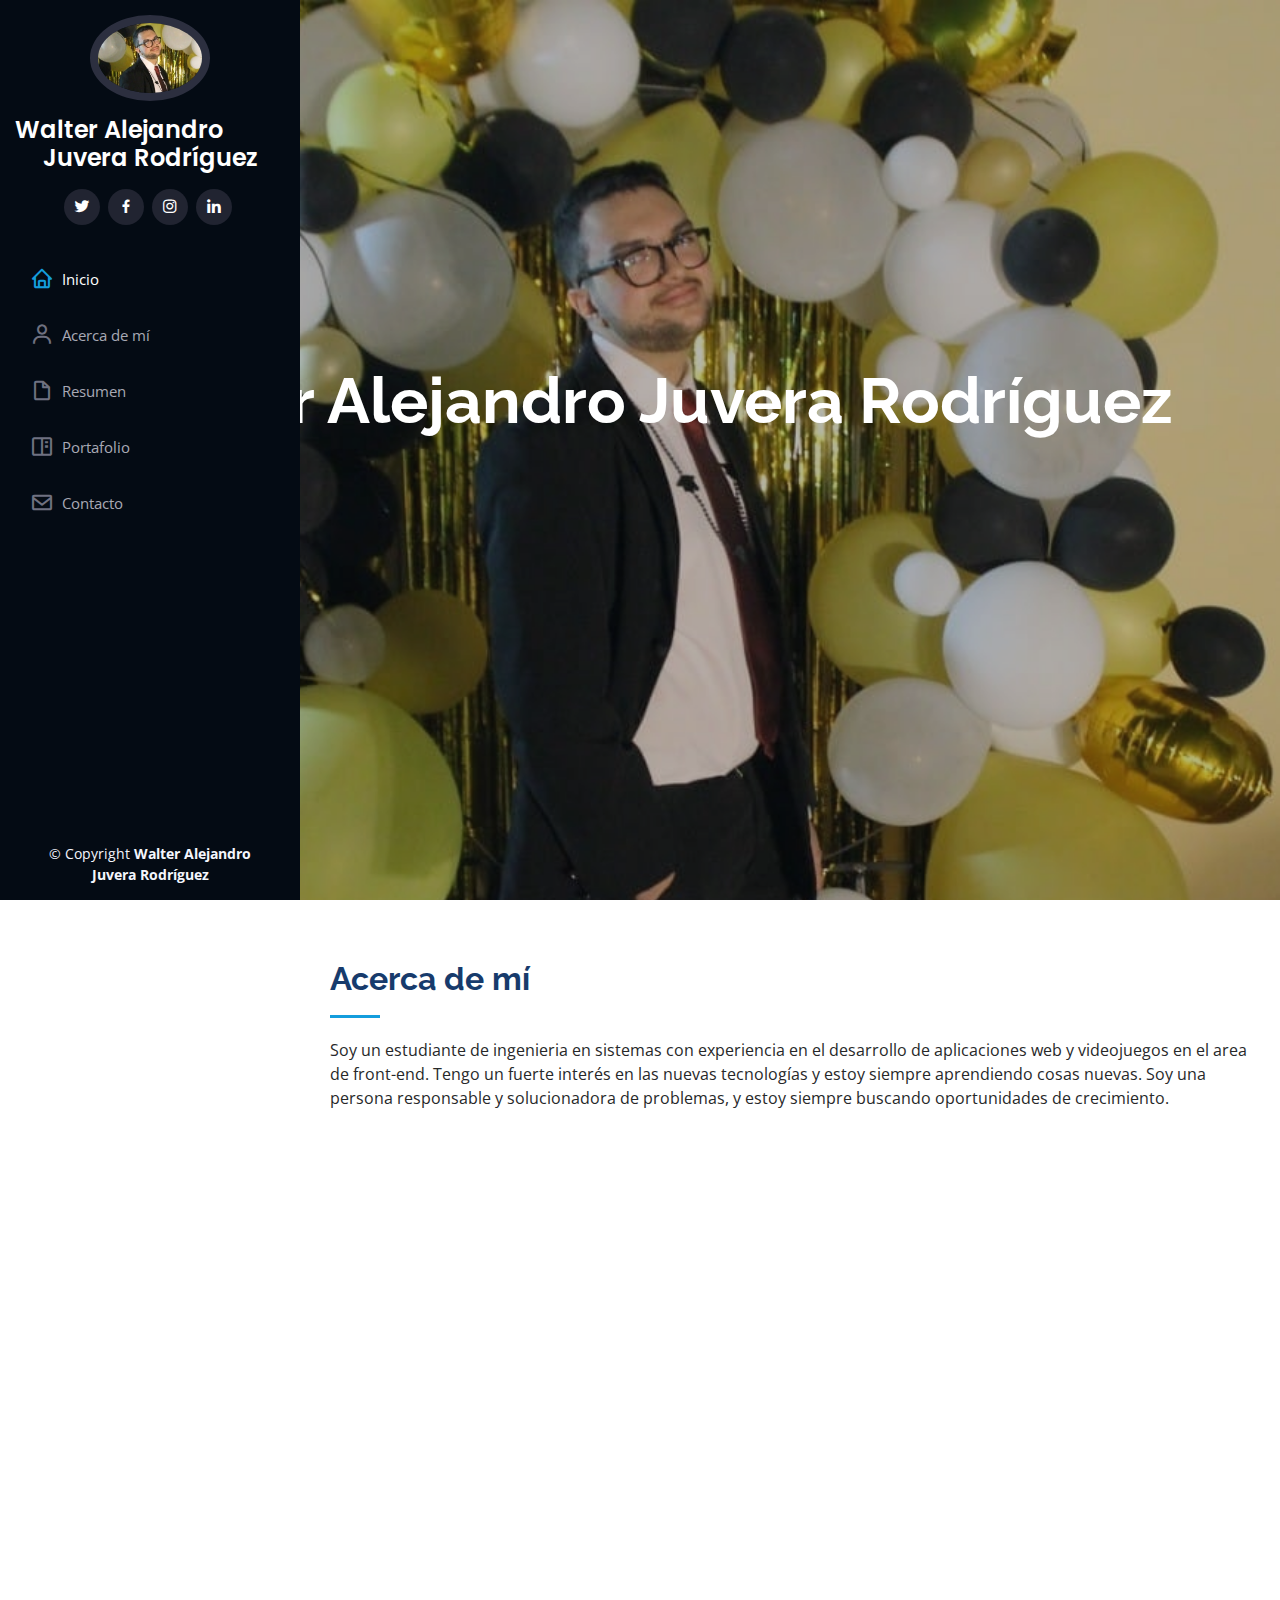
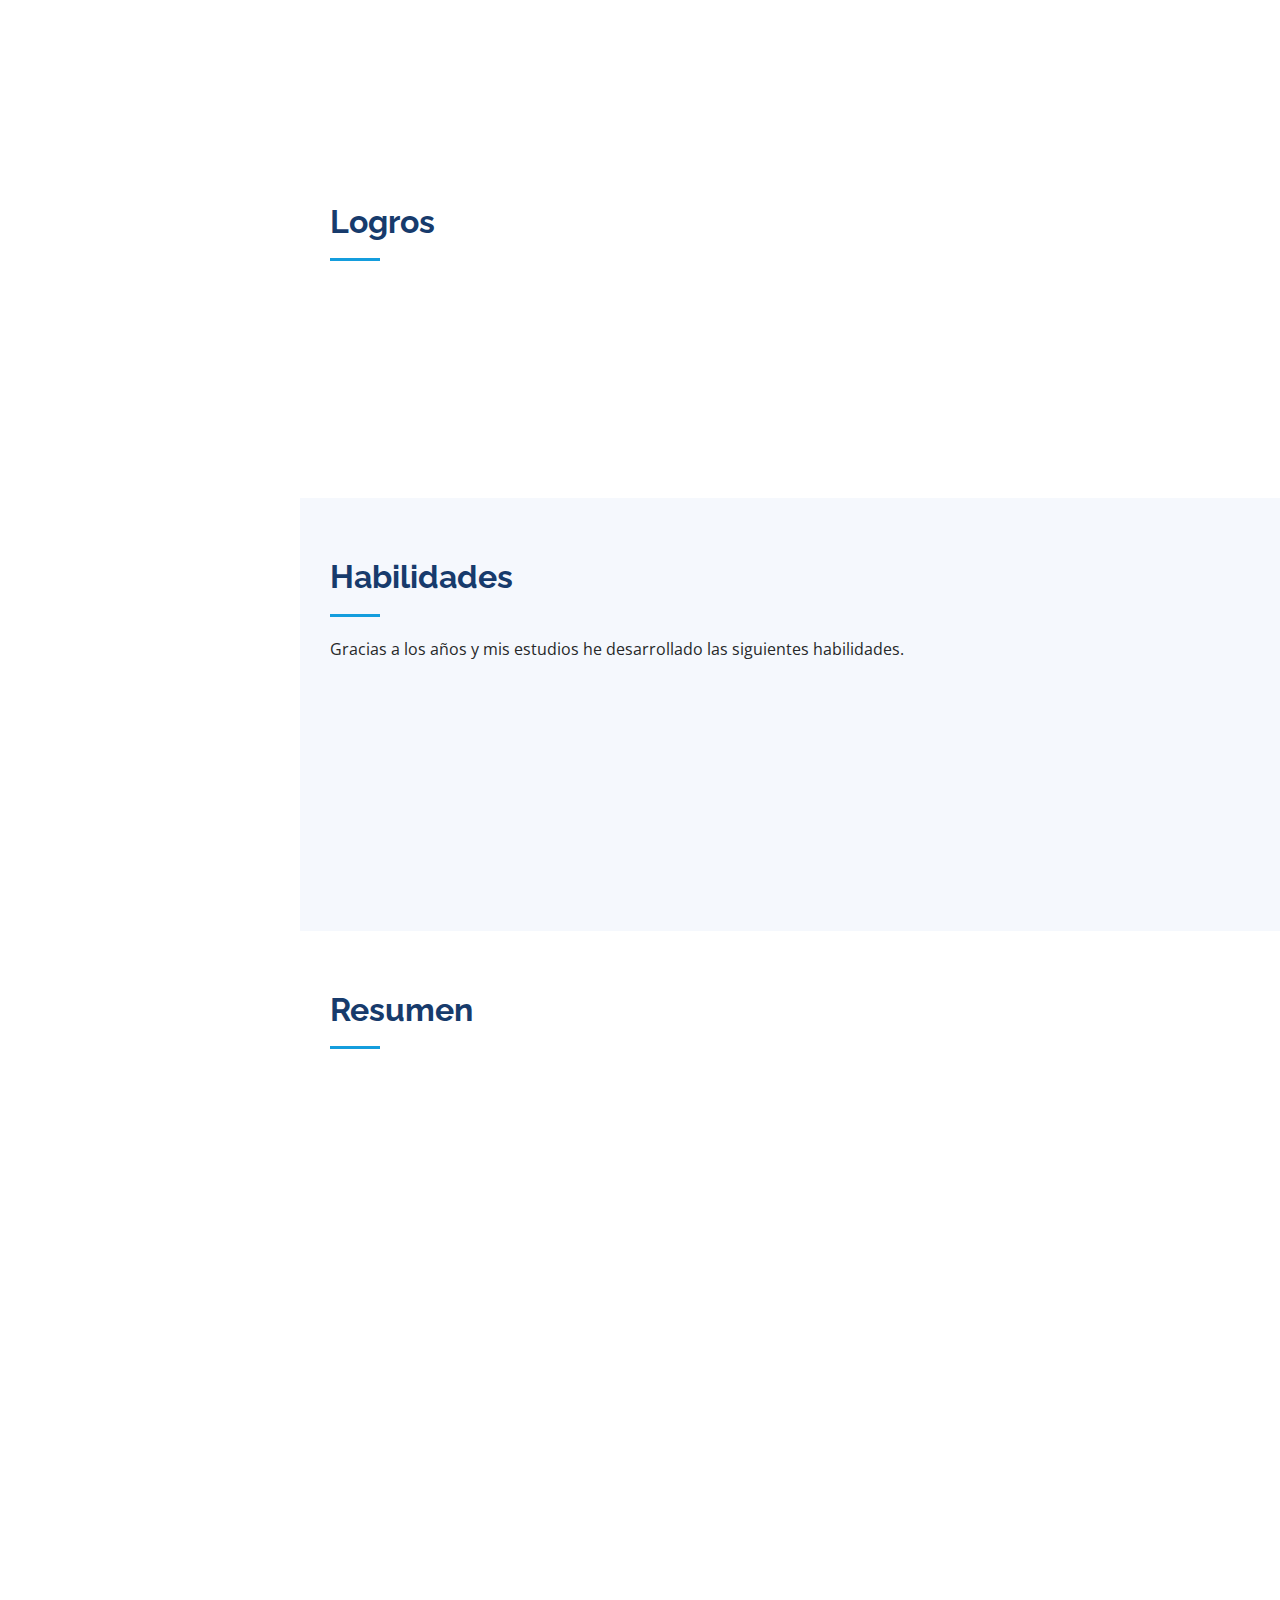
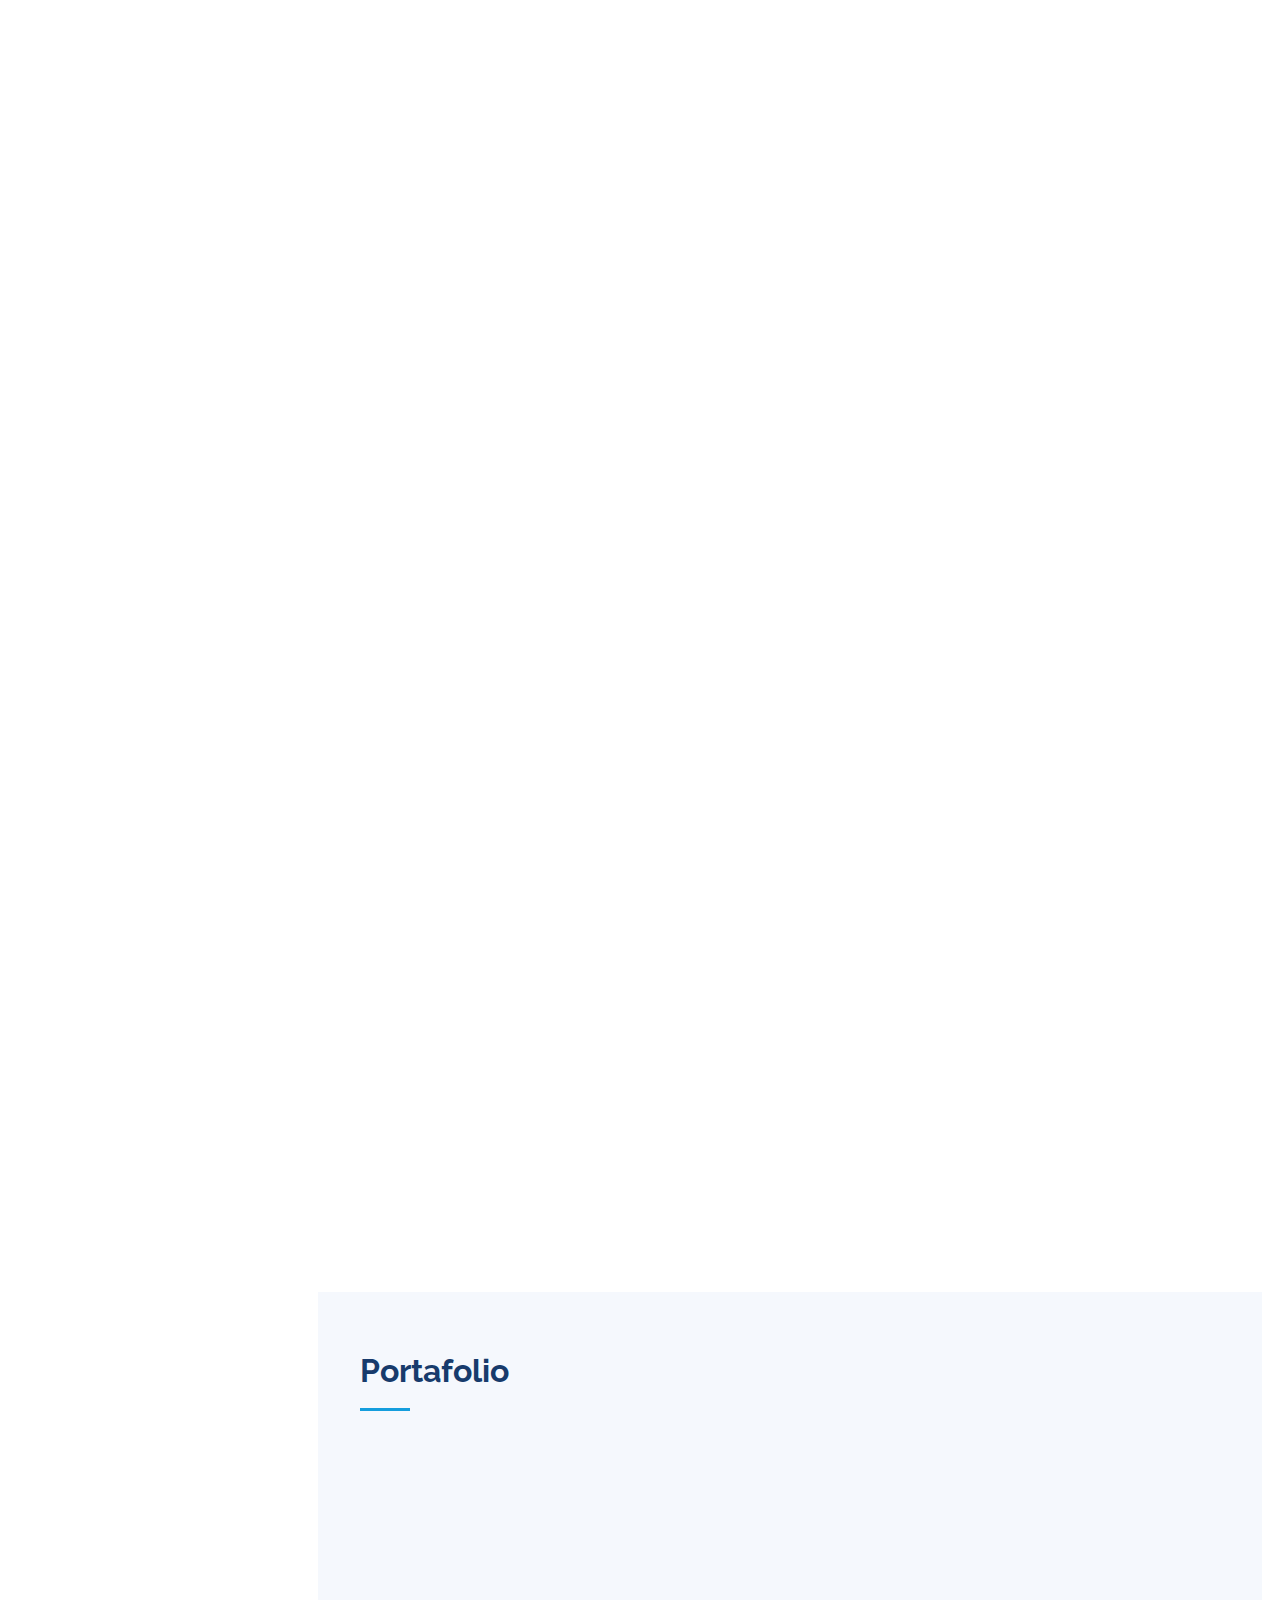
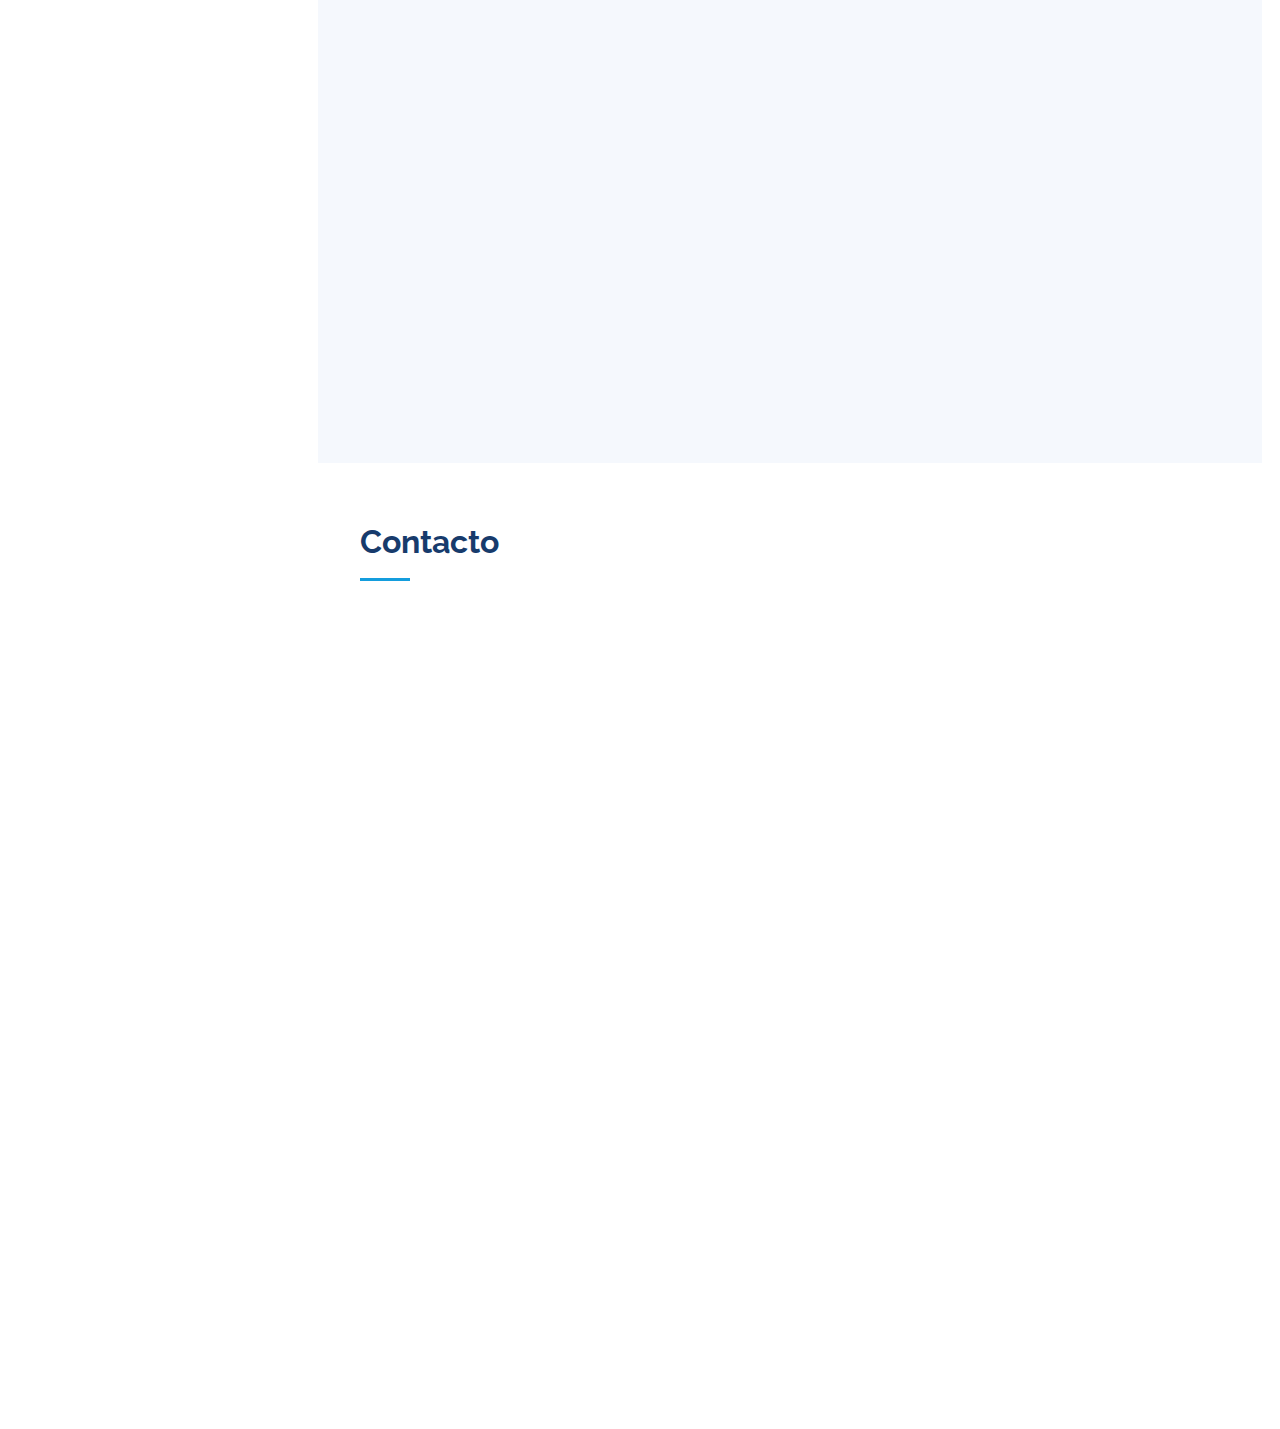
<file: index.html>
<!DOCTYPE html>
<html lang="en">

<head>
  <meta charset="utf-8">
  <meta content="width=device-width, initial-scale=1.0" name="viewport">

  <title>Walter Alejandro Juvera Rodriguez</title>
  <meta content="" name="description">
  <meta content="" name="keywords">

  <!-- Favicons -->
  <link href="assets/img/favicon.ico" rel="icon">
  <link href="assets/img/apple-touch-icon.ico" rel="apple-touch-icon">

  <!-- Google Fonts -->
  <link href="https://fonts.googleapis.com/css?family=Open+Sans:300,300i,400,400i,600,600i,700,700i|Raleway:300,300i,400,400i,500,500i,600,600i,700,700i|Poppins:300,300i,400,400i,500,500i,600,600i,700,700i" rel="stylesheet">

  <!-- Vendor CSS Files -->
  <link href="assets/vendor/aos/aos.css" rel="stylesheet">
  <link href="assets/vendor/bootstrap/css/bootstrap.min.css" rel="stylesheet">
  <link href="assets/vendor/bootstrap-icons/bootstrap-icons.css" rel="stylesheet">
  <link href="assets/vendor/boxicons/css/boxicons.min.css" rel="stylesheet">
  <link href="assets/vendor/glightbox/css/glightbox.min.css" rel="stylesheet">
  <link href="assets/vendor/swiper/swiper-bundle.min.css" rel="stylesheet">

  <!-- Template Main CSS File -->
  <link href="assets/css/style.css" rel="stylesheet">

</head>

<body>

  <!-- ======= Mobile nav toggle button ======= -->
  <i class="bi bi-list mobile-nav-toggle d-xl-none"></i>

  <!-- ======= Header ======= -->
  <header id="header">
    <div class="d-flex flex-column">

      <div class="profile">
        <img src="assets/img/profile-img.jpg" alt="" class="img-fluid rounded-circle">
        <h1 class="text-light"><a href="index.html">Walter Alejandro Juvera Rodríguez</a></h1>
        <div class="social-links mt-3 text-center">
          <a href="https://twitter.com/Alex61678300" target="_blank" class="twitter"><i class="bx bxl-twitter"></i></a>
          <a href="https://www.facebook.com/profile.php?id=100014717882096" target="_blank" class="facebook"><i class="bx bxl-facebook"></i></a>
          <a href="https://www.instagram.com/alexrdgz_77/" target="_blank" class="instagram"><i class="bx bxl-instagram"></i></a>
          <a href="https://www.linkedin.com/in/w-alejandro-j-rodriguez" target="_blank" class="linkedin"><i class="bx bxl-linkedin"></i></a>
        </div>
      </div>

      <nav id="navbar" class="nav-menu navbar">
        <ul>
          <li><a href="#hero" class="nav-link scrollto active"><i class="bx bx-home"></i> <span>Inicio</span></a></li>
          <li><a href="#about" class="nav-link scrollto"><i class="bx bx-user"></i> <span>Acerca de mí</span></a></li>
          <li><a href="#resume" class="nav-link scrollto"><i class="bx bx-file-blank"></i> <span>Resumen</span></a></li>
          <li><a href="#portfolio" class="nav-link scrollto"><i class="bx bx-book-content"></i> <span>Portafolio</span></a></li>
          <li><a href="#contact" class="nav-link scrollto"><i class="bx bx-envelope"></i> <span>Contacto</span></a></li>
        </ul>
      </nav><!-- .nav-menu -->
    </div>
  </header><!-- End Header -->

  <!-- ======= Hero Section ======= -->
  <section id="hero" class="d-flex flex-column justify-content-center align-items-center">
    <div class="hero-container" data-aos="fade-in">
      <h1>Walter Alejandro Juvera Rodríguez</h1>
      <p>Soy <span class="typed" data-typed-items="Ingeniero en sistemas de Información, Desarrollador de videojuegos, Desarrollador web, Desarrollador front-end"></span></p>
    </div>
  </section><!-- End Hero -->

  <main id="main">

    <!-- ======= About Section ======= -->
    <section id="about" class="about">
      <div class="container">

        <div class="section-title">
          <h2>Acerca de mí</h2>
          <p>Soy un estudiante de ingenieria en sistemas con experiencia en el desarrollo de aplicaciones web y videojuegos en el area de front-end. 
            Tengo un fuerte interés en las nuevas tecnologías y estoy siempre aprendiendo cosas nuevas. 
            Soy una persona responsable y solucionadora de problemas, y estoy siempre buscando oportunidades de crecimiento.</p>
        </div>

        <div class="row">
          <div class="col-lg-4" data-aos="fade-right">
            <img src="assets/img/profile-img.jpg" class="img-fluid" alt="">
          </div>
          <div class="col-lg-8 pt-4 pt-lg-0 content" data-aos="fade-left">
            <h3>Desarrollador Web &amp; Desarrollador de videojuegos.</h3>
            <p class="fst-italic">
              Cuando tenía 15 años, desarrollé mi primer videojuego. Era un videojuego simple, pero me encantó el proceso de aprender a codificar y ver cómo mi esfuerzo tenía frutos. Desde entonces, he desarrollado una pasión por la programación, lo que me ha llevado a especializarme en las áreas de desarrollo web y los videojuegos.
            </p>
            <div class="row">
              <div class="col-lg-6">
                <ul>
                  <li><i class="bi bi-chevron-right"></i> <strong>Cumpleaños:</strong> <span>7 Mar 2003</span></li>
                  <li><i class="bi bi-chevron-right"></i> <strong>Sitio web:</strong> <span>www.example.com</span></li>
                  <li><i class="bi bi-chevron-right"></i> <strong>Celular:</strong> <span>+52 662 343 0410</span></li>
                  <li><i class="bi bi-chevron-right"></i> <strong>Ciudad:</strong> <span>Hermosillo, Sonora, México</span></li>
                </ul>
              </div>
              <div class="col-lg-6">
                <ul>
                  <li><i class="bi bi-chevron-right"></i> <strong>Edad:</strong> <span>20</span></li>
                  <li><i class="bi bi-chevron-right"></i> <strong>Estudios:</strong> <span>Licenciatura</span></li>
                  <li><i class="bi bi-chevron-right"></i> <strong>E-mail:</strong> <span>walteralejandrojuverarodriguez@gmail.com</span></li>
                  <li><i class="bi bi-chevron-right"></i> <strong>Freelance:</strong> <span>Disponible</span></li>
                </ul>
              </div>
            </div>
            <p>
              <ul>
              <p><i class="bi bi-chevron-right"></i> <strong>Proyectos personales:</strong></p>
              <p>Desarrollo de un sitio web personal para trabajo freelance utilizando HTML5 y CSS </p>
              <p>Juego RPG cómico desarrollado en GameMaker Studio 2  (En Progreso).</p>
            </p>
          </ul>
          </div>
        </div>

      </div>
    </section><!-- End About Section -->

    <!-- ======= Facts Section ======= -->
    <section id="facts" class="facts">
      <div class="container">

        <div class="section-title">
          <h2>Logros</h2>
        </div>

        <div class="row no-gutters">

          <div class="col-lg-3 col-md-6 d-md-flex align-items-md-stretch" data-aos="fade-up">
            <div class="count-box">
              <i class="bi bi-emoji-smile"></i>
              <span data-purecounter-start="0" data-purecounter-end="1" data-purecounter-duration="1" class="purecounter"></span>
              <p><strong>Clientes Felices</strong></p>
            </div>
          </div>

          <div class="col-lg-3 col-md-6 d-md-flex align-items-md-stretch" data-aos="fade-up" data-aos-delay="100">
            <div class="count-box">
              <i class="bi bi-journal-richtext"></i>
              <span data-purecounter-start="0" data-purecounter-end="2" data-purecounter-duration="1" class="purecounter"></span>
              <p><strong>Proyectos</strong></p>
            </div>
          </div>
        </div>

      </div>
    </section><!-- End Facts Section -->

    <!-- ======= Skills Section ======= -->
    <section id="skills" class="skills section-bg">
      <div class="container">

        <div class="section-title">
          <h2>Habilidades</h2>
          <p>Gracias a los años y mis estudios he desarrollado las siguientes habilidades.</p>
        </div>

        <div class="row skills-content">

          <div class="col-lg-6" data-aos="fade-up">

            <div class="progress">
              <span class="skill">HTML <i class="val">85%</i></span>
              <div class="progress-bar-wrap">
                <div class="progress-bar" role="progressbar" aria-valuenow="85" aria-valuemin="0" aria-valuemax="100"></div>
              </div>
            </div>

            <div class="progress">
              <span class="skill">CSS <i class="val">75%</i></span>
              <div class="progress-bar-wrap">
                <div class="progress-bar" role="progressbar" aria-valuenow="75" aria-valuemin="0" aria-valuemax="100"></div>
              </div>
            </div>

            <div class="progress">
              <span class="skill">JavaScript <i class="val">50%</i></span>
              <div class="progress-bar-wrap">
                <div class="progress-bar" role="progressbar" aria-valuenow="50" aria-valuemin="0" aria-valuemax="100"></div>
              </div>
            </div>

          </div>

          <div class="col-lg-6" data-aos="fade-up" data-aos-delay="100">

            <div class="progress">
              <span class="skill">C# <i class="val">50%</i></span>
              <div class="progress-bar-wrap">
                <div class="progress-bar" role="progressbar" aria-valuenow="50" aria-valuemin="0" aria-valuemax="100"></div>
              </div>
            </div>

            <div class="progress">
              <span class="skill">Java<i class="val">70%</i></span>
              <div class="progress-bar-wrap">
                <div class="progress-bar" role="progressbar" aria-valuenow="70" aria-valuemin="0" aria-valuemax="100"></div>
              </div>
            </div>

            <div class="progress">
              <span class="skill">MySQL<i class="val">35%</i></span>
              <div class="progress-bar-wrap">
                <div class="progress-bar" role="progressbar" aria-valuenow="35" aria-valuemin="0" aria-valuemax="100"></div>
              </div>
            </div>

          </div>

        </div>

      </div>
    </section><!-- End Skills Section -->

    <!-- ======= Resume Section ======= -->
    <section id="resume" class="resume">
      <div class="container">

        <div class="section-title">
          <h2>Resumen</h2>
        </div>

        <div class="row">
          <div class="col-lg-6" data-aos="fade-up">
            <h3 class="resume-title">Quien soy</h3>
            <div class="resume-item pb-0">
              <h4>Walter Alejandro Juvera Rodríguez</h4>
              <p><em>Estudiante de IT con talento y motivado, con una pasión por crear experiencias digitales que sean divertidas e interactivas. Actualmente estudiando GODOT, con experiencia en el desarrollo web en JavaScript y de videojuegos en C#.</em></p>
              <ul>
                <li>Hermosillo, SON, MX</li>
                <li>(662) 343 0410</li>
                <li>walteralejandrojuverarodriguez@gmail.com</li>
              </ul>
            </div>

            <h3 class="resume-title">Educación</h3>
            <div class="resume-item">
              <h4>Licenciatura en Ingenieria en Sistemas de la Información</h4>
              <h5>2020 - 2026</h5>
              <p><em>Universidad de Sonora, Hermosillo, SON</em></p>
              <p>Estudio para una licenciatura en Ingeniería de software de la Universidad de Sonora. Durante mi tiempo estudios, he buscado especializarme en desarrollo web y de videojuegos aprendiendo a programar en HTML, CSS, JavaScript, C# y MySQL.</p>
            </div>
          </div>
          <div class="col-lg-6" data-aos="fade-up" data-aos-delay="100">
            <h3 class="resume-title">Experiencia profesional</h3>
            <div class="resume-item">
              <h4>Lider de Desarrollo Frontend</h4>
              <h5>2023 - 2023</h5>
              <p><em>Universidad de Sonora, Hermosillo, SON </em></p>
              <ul>
                <li>Lideré un equipo de 14 desarrolladores frontend en el desarrollo de un sitio web para la universidad utilizando Javascript, Vue, HTML5, CSS3.</li>
                <li>Supervisé el trabajo del equipo y aseguré el cumplimiento de los plazos y los requisitos. </li>
                <li>Trabajé con el equipo para resolver problemas y mejorar el rendimiento del sitio web.</li>
              </ul>
            </div>
            <div class="resume-item">
              <h4>Desarrollador Frontend</h4>
              <h5>2023 - Presente</h5>
              <p><em>Proyecto personal, Hermosillo, SON</em></p>
              <ul>
                <li>Desarrollo de un sitio web para un pequeño negocio de renta de apartamentos que incluye un  portal para inquilinos y un portal de administración utilizando Javascript, React, HTML5, CSS3.</li>
                <li>Creación de interfaces de usuario atractivas y funcionales.</li>
                <li>Implementación de nuevas funcionalidades y mejoras.</li>
              </ul>
            </div>
          </div>
        </div>

      </div>
    </section><!-- End Resume Section -->
<!-- ======= VideoCV Section ======= -->
<section id="ViceoCV" class="ViceoCV">
  <div class="container">
    <div class="row">
      <div data-aos="fade-up">
        <div class="section-title">
          <h2>Videocurrículum</h2>
        </div>
    <div class="resume-item pb-0">
    </div>
             <!-- VideoCV item -->
             <div class="video-container" style="text-align: center;">
              <iframe src="https://www.youtube.com/embed/QdtEKmMjQFg?si=OXkcr7Wi2t1-Gz7Z" width="600" height="500" frameborder="0" allow="accelerometer; autoplay; clipboard-write; encrypted-media; gyroscope; picture-in-picture" allowfullscreen></iframe>
            </div>
        </div><!-- End VideoCV item -->
        <!-- ======= VideoCV Section ======= -->
<section id="Curriculum" class="Curriculum">
  <div class="container">
    <div class="row">
      <div data-aos="fade-up">
        <div class="section-title">
          <h2>Currículum Vitae</h2>
        </div>
    <div class="resume-item pb-0">
    </div>
             <!-- Currículum Vitae item -->
             <div class="video-container" style="text-align: center;">
              <a class = "btn" href="Curriculum Vitae - Walter Alejandro Juvera Rodríguez.pdf" download="Curriculum Vitae - Walter Alejandro Juvera Rodríguez">
                Descargar Curriculum Vitae
             </a>
            </div>
        </div><!-- End Currículum Vitae item -->

  </div>
</section><!-- End VideoCV Section -->
    <!-- ======= Portfolio Section ======= -->
    <section id="portfolio" class="portfolio section-bg">
      <div class="container">

        <div class="section-title">
          <h2>Portafolio</h2>
        </div>

        <div class="row" data-aos="fade-up">
          <div class="col-lg-12 d-flex justify-content-center">
            <ul id="portfolio-flters">
              <li data-filter="*" class="filter-active">All</li>
              <li data-filter=".filter-app">App</li>
              <li data-filter=".filter-web">Web</li>
            </ul>
          </div>
        </div>

        <div class="row portfolio-container" data-aos="fade-up" data-aos-delay="100">

          <div class="col-lg-4 col-md-6 portfolio-item filter-app">
            <div class="portfolio-wrap">
              <img src="assets/img/portfolio/portfolio-1.jpg" class="img-fluid" alt="">
              <div class="portfolio-links">
                <a href="assets/img/portfolio/portfolio-1.jpg" data-gallery="portfolioGallery" class="portfolio-lightbox" title="App 1"><i class="bx bx-plus"></i></a>
                <a href="portfolio-details.html" title="More Details"><i class="bx bx-link"></i></a>
              </div>
            </div>
          </div>

          <div class="col-lg-4 col-md-6 portfolio-item filter-web">
            <div class="portfolio-wrap">
              <img src="assets/img/portfolio/portfolio-2.jpg" class="img-fluid" alt="">
              <div class="portfolio-links">
                <a href="assets/img/portfolio/portfolio-2.jpg" data-gallery="portfolioGallery" class="portfolio-lightbox" title="Web 3"><i class="bx bx-plus"></i></a>
                <a href="https://github.com/AlejandroR1977/Portafolio" title="More Details"><i class="bx bx-link"></i></a>
              </div>
            </div>
          </div>

          <div class="col-lg-4 col-md-6 portfolio-item filter-app">
            <div class="portfolio-wrap">
              <img src="assets/img/portfolio/portfolio-3.jpg" class="img-fluid" alt="">
              <div class="portfolio-links">
                <a href="assets/img/portfolio/portfolio-3.jpg" data-gallery="portfolioGallery" class="portfolio-lightbox" title="App 2"><i class="bx bx-plus"></i></a>
                <a href="portfolio-details.html" title="More Details"><i class="bx bx-link"></i></a>
              </div>
            </div>
          </div>

          <div class="col-lg-4 col-md-6 portfolio-item filter-web">
            <div class="portfolio-wrap">
              <img src="assets/img/portfolio/portfolio-5.jpg" class="img-fluid" alt="">
              <div class="portfolio-links">
                <a href="assets/img/portfolio/portfolio-5.jpg" data-gallery="portfolioGallery" class="portfolio-lightbox" title="Web 2"><i class="bx bx-plus"></i></a>
                <a href="portfolio-details.html" title="More Details"><i class="bx bx-link"></i></a>
              </div>
            </div>
          </div>

          <div class="col-lg-4 col-md-6 portfolio-item filter-app">
            <div class="portfolio-wrap">
              <img src="assets/img/portfolio/portfolio-6.jpg" class="img-fluid" alt="">
              <div class="portfolio-links">
                <a href="assets/img/portfolio/portfolio-6.jpg" data-gallery="portfolioGallery" class="portfolio-lightbox" title="App 3"><i class="bx bx-plus"></i></a>
                <a href="portfolio-details.html" title="More Details"><i class="bx bx-link"></i></a>
              </div>
            </div>
          </div>

          <div class="col-lg-4 col-md-6 portfolio-item filter-web">
            <div class="portfolio-wrap">
              <img src="assets/img/portfolio/portfolio-9.jpg" class="img-fluid" alt="">
              <div class="portfolio-links">
                <a href="assets/img/portfolio/portfolio-9.jpg" data-gallery="portfolioGallery" class="portfolio-lightbox" title="Web 3"><i class="bx bx-plus"></i></a>
                <a href="portfolio-details.html" title="More Details"><i class="bx bx-link"></i></a>
              </div>
            </div>
          </div>

        </div>

      </div>
    </section><!-- End Portfolio Section --> 

    

    <!-- ======= Contact Section ======= -->
    <section id="contact" class="contact">
      <div class="container">

        <div class="section-title">
          <h2>Contacto</h2>
        </div>

        <div class="row" data-aos="fade-in">

          <div class="col-lg-5 d-flex align-items-stretch">
            <div class="info">
              <div class="address">
                <i class="bi bi-geo-alt"></i>
                <h4>Ubicación:</h4>
                <p>Hermosillo, SON, MX</p>
              </div>

              <div class="email">
                <i class="bi bi-envelope"></i>
                <h4>Email:</h4>
                <p>walteralejandrojuverarodriguez@gmail.com</p>
              </div>

              <div class="phone">
                <i class="bi bi-phone"></i>
                <h4>Telefono:</h4>
                <p>+52 662 343 0410</p>
              </div>

              <iframe src="https://www.google.com/maps/embed?pb=!1m18!1m12!1m3!1d111577.49092090315!2d-110.98898675!3d29.08215515!2m3!1f0!2f0!3f0!3m2!1i1024!2i768!4f13.1!3m3!1m2!1s0x86ce84687adfaee5%3A0xb33d5395e9887ff9!2sHermosillo%2C%20Son.!5e0!3m2!1ses-419!2smx!4v1697757886719!5m2!1ses-419!2smx" frameborder="0" style="border:0; width: 100%; height: 290px;" allowfullscreen></iframe>
            </div>

          </div>

          <div class="col-lg-7 mt-5 mt-lg-0 d-flex align-items-stretch">
            <form action="forms/contact.php" method="post" role="form" class="php-email-form">
              <div class="row">
                <div class="form-group col-md-6">
                  <label for="name">Nombre</label>
                  <input type="text" name="name" class="form-control" id="name" required>
                </div>
                <div class="form-group col-md-6">
                  <label for="name">Email</label>
                  <input type="email" class="form-control" name="email" id="email" required>
                </div>
              </div>
              <div class="form-group">
                <label for="name">Asunto</label>
                <input type="text" class="form-control" name="subject" id="subject" required>
              </div>
              <div class="form-group">
                <label for="name">Mensaje</label>
                <textarea class="form-control" name="message" rows="10" required></textarea>
              </div>
              <div class="my-3">
                <div class="loading">Cargando</div>
                <div class="error-message"></div>
                <div class="sent-message">Tu mensaje ha sido enviado. ¡Gracias!</div>
              </div>
              <div class="text-center"><button type="submit">Enviar</button></div>
            </form>
          </div>

        </div>

      </div>
    </section><!-- End Contact Section -->

  </main><!-- End #main -->

  <!-- ======= Footer ======= -->
  <footer id="footer">
    <div class="container">
      <div class="copyright">
        &copy; Copyright <strong><span>Walter Alejandro Juvera Rodríguez</span></strong>
      </div>
    </div>
  </footer><!-- End  Footer -->

  <a href="#" class="back-to-top d-flex align-items-center justify-content-center"><i class="bi bi-arrow-up-short"></i></a>

  <!-- Vendor JS Files -->
  <script src="assets/vendor/purecounter/purecounter_vanilla.js"></script>
  <script src="assets/vendor/aos/aos.js"></script>
  <script src="assets/vendor/bootstrap/js/bootstrap.bundle.min.js"></script>
  <script src="assets/vendor/glightbox/js/glightbox.min.js"></script>
  <script src="assets/vendor/isotope-layout/isotope.pkgd.min.js"></script>
  <script src="assets/vendor/swiper/swiper-bundle.min.js"></script>
  <script src="assets/vendor/typed.js/typed.umd.js"></script>
  <script src="assets/vendor/waypoints/noframework.waypoints.js"></script>
  <script src="assets/vendor/php-email-form/validate.js"></script>

  <!-- Template Main JS File -->
  <script src="assets/js/main.js"></script>

</body>

</html>
</file>
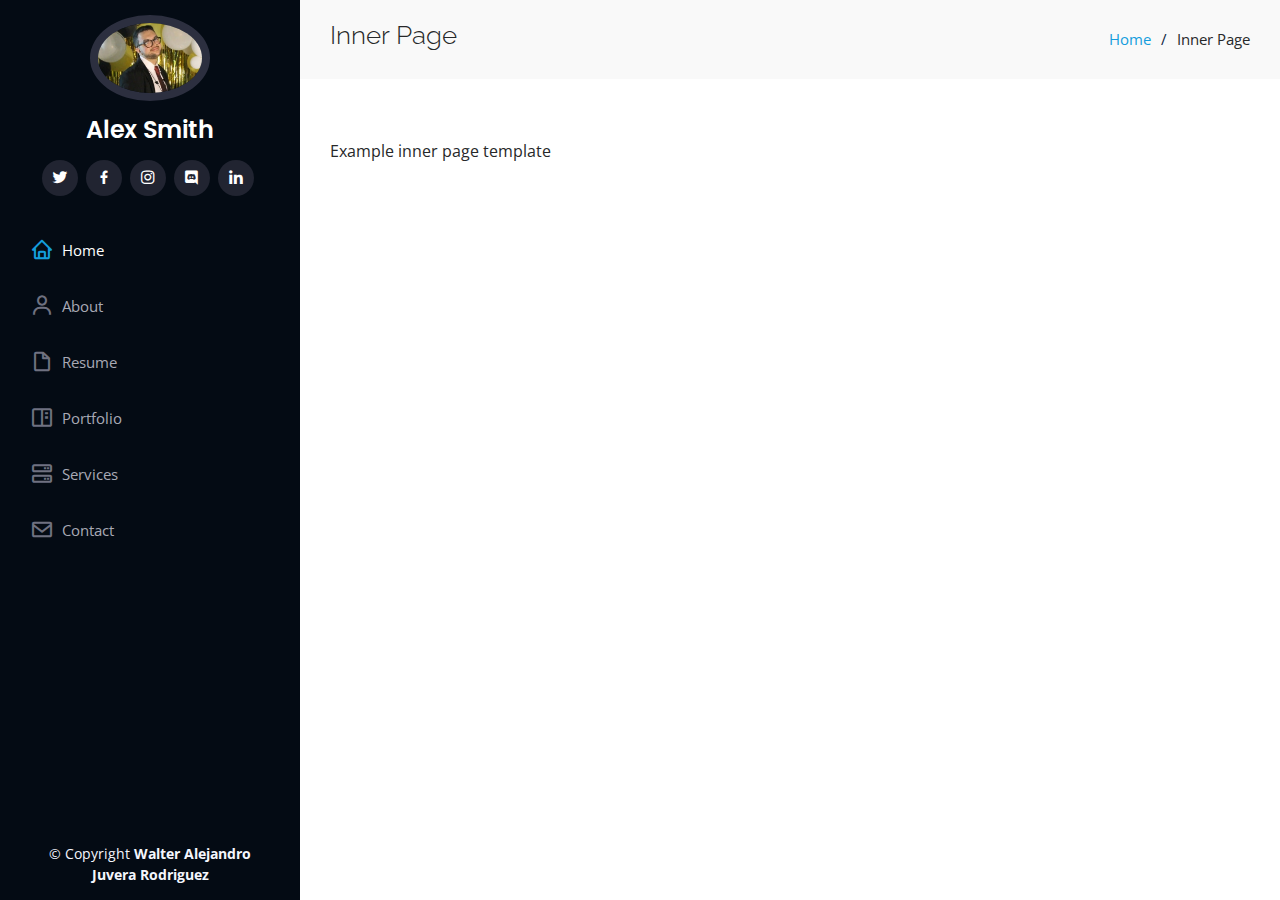
<file: inner-page.html>
<!DOCTYPE html>
<html lang="en">

<head>
  <meta charset="utf-8">
  <meta content="width=device-width, initial-scale=1.0" name="viewport">

  <title>Inner Page - iPortfolio Bootstrap Template</title>
  <meta content="" name="description">
  <meta content="" name="keywords">

  <!-- Favicons -->
  <link href="assets/img/favicon.png" rel="icon">
  <link href="assets/img/apple-touch-icon.png" rel="apple-touch-icon">

  <!-- Google Fonts -->
  <link href="https://fonts.googleapis.com/css?family=Open+Sans:300,300i,400,400i,600,600i,700,700i|Raleway:300,300i,400,400i,500,500i,600,600i,700,700i|Poppins:300,300i,400,400i,500,500i,600,600i,700,700i" rel="stylesheet">

  <!-- Vendor CSS Files -->
  <link href="assets/vendor/aos/aos.css" rel="stylesheet">
  <link href="assets/vendor/bootstrap/css/bootstrap.min.css" rel="stylesheet">
  <link href="assets/vendor/bootstrap-icons/bootstrap-icons.css" rel="stylesheet">
  <link href="assets/vendor/boxicons/css/boxicons.min.css" rel="stylesheet">
  <link href="assets/vendor/glightbox/css/glightbox.min.css" rel="stylesheet">
  <link href="assets/vendor/swiper/swiper-bundle.min.css" rel="stylesheet">

  <!-- Template Main CSS File -->
  <link href="assets/css/style.css" rel="stylesheet">

  <!-- =======================================================
  * Template Name: iPortfolio
  * Updated: Sep 18 2023 with Bootstrap v5.3.2
  * Template URL: https://bootstrapmade.com/iportfolio-bootstrap-portfolio-websites-template/
  * Author: BootstrapMade.com
  * License: https://bootstrapmade.com/license/
  ======================================================== -->
</head>

<body>

  <!-- ======= Mobile nav toggle button ======= -->
  <i class="bi bi-list mobile-nav-toggle d-xl-none"></i>

  <!-- ======= Header ======= -->
  <header id="header">
    <div class="d-flex flex-column">

      <div class="profile">
        <img src="assets/img/profile-img.jpg" alt="" class="img-fluid rounded-circle">
        <h1 class="text-light"><a href="index.html">Alex Smith</a></h1>
        <div class="social-links mt-3 text-center">
          <a href="#" target="_blank" class="twitter"><i class="bx bxl-twitter"></i></a>
          <a href="#" target="_blank" class="facebook"><i class="bx bxl-facebook"></i></a>
          <a href="#" target="_blank" class="instagram"><i class="bx bxl-instagram"></i></a>
          <a href="#" target="_blank" class="discord"><i class="bx bxl-discord"></i></a>
          <a href="https://www.linkedin.com/in/w-alejandro-j-rodriguez" target="_blank" class="linkedin"><i class="bx bxl-linkedin"></i></a>
        </div>
      </div>

      <nav id="navbar" class="nav-menu navbar">
        <ul>
          <li><a href="#hero" class="nav-link scrollto active"><i class="bx bx-home"></i> <span>Home</span></a></li>
          <li><a href="#about" class="nav-link scrollto"><i class="bx bx-user"></i> <span>About</span></a></li>
          <li><a href="#resume" class="nav-link scrollto"><i class="bx bx-file-blank"></i> <span>Resume</span></a></li>
          <li><a href="#portfolio" class="nav-link scrollto"><i class="bx bx-book-content"></i> <span>Portfolio</span></a></li>
          <li><a href="#services" class="nav-link scrollto"><i class="bx bx-server"></i> <span>Services</span></a></li>
          <li><a href="#contact" class="nav-link scrollto"><i class="bx bx-envelope"></i> <span>Contact</span></a></li>
        </ul>
      </nav><!-- .nav-menu -->
    </div>
  </header><!-- End Header -->

  <main id="main">

    <!-- ======= Breadcrumbs ======= -->
    <section class="breadcrumbs">
      <div class="container">

        <div class="d-flex justify-content-between align-items-center">
          <h2>Inner Page</h2>
          <ol>
            <li><a href="index.html">Home</a></li>
            <li>Inner Page</li>
          </ol>
        </div>

      </div>
    </section><!-- End Breadcrumbs -->

    <section class="inner-page">
      <div class="container">
        <p>
          Example inner page template
        </p>
      </div>
    </section>

  </main><!-- End #main -->

  <!-- ======= Footer ======= -->
  <footer id="footer">
    <div class="container">
      <div class="copyright">
        &copy; Copyright <strong><span>Walter Alejandro Juvera Rodriguez</span></strong>
      </div>
    </div>
  </footer><!-- End  Footer -->

  <a href="#" class="back-to-top d-flex align-items-center justify-content-center"><i class="bi bi-arrow-up-short"></i></a>

  <!-- Vendor JS Files -->
  <script src="assets/vendor/purecounter/purecounter_vanilla.js"></script>
  <script src="assets/vendor/aos/aos.js"></script>
  <script src="assets/vendor/bootstrap/js/bootstrap.bundle.min.js"></script>
  <script src="assets/vendor/glightbox/js/glightbox.min.js"></script>
  <script src="assets/vendor/isotope-layout/isotope.pkgd.min.js"></script>
  <script src="assets/vendor/swiper/swiper-bundle.min.js"></script>
  <script src="assets/vendor/typed.js/typed.umd.js"></script>
  <script src="assets/vendor/waypoints/noframework.waypoints.js"></script>
  <script src="assets/vendor/php-email-form/validate.js"></script>

  <!-- Template Main JS File -->
  <script src="assets/js/main.js"></script>

</body>

</html>
</file>
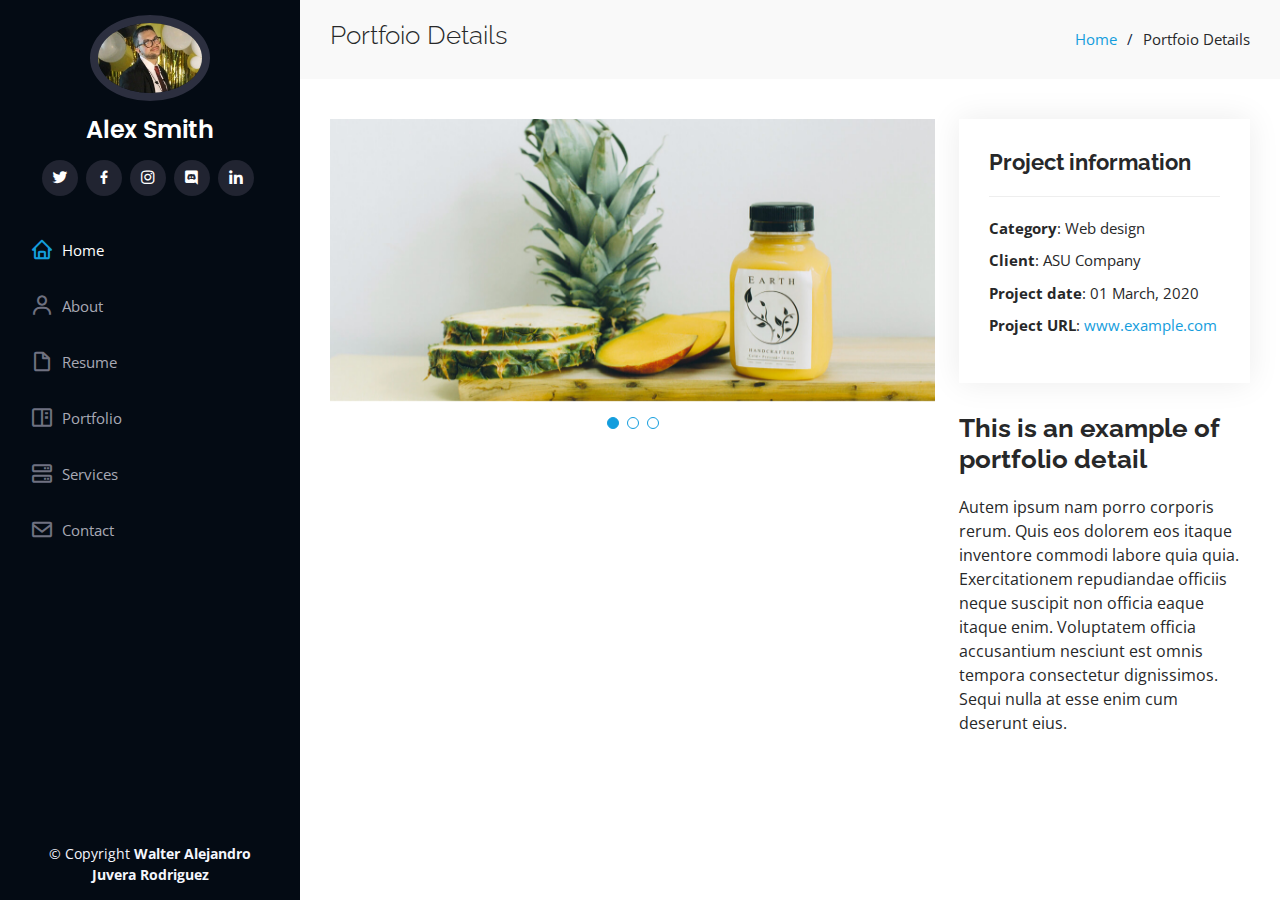
<file: portfolio-details.html>
<!DOCTYPE html>
<html lang="en">

<head>
  <meta charset="utf-8">
  <meta content="width=device-width, initial-scale=1.0" name="viewport">

  <title>Portfolio Details - iPortfolio Bootstrap Template</title>
  <meta content="" name="description">
  <meta content="" name="keywords">

  <!-- Favicons -->
  <link href="assets/img/favicon.png" rel="icon">
  <link href="assets/img/apple-touch-icon.png" rel="apple-touch-icon">

  <!-- Google Fonts -->
  <link href="https://fonts.googleapis.com/css?family=Open+Sans:300,300i,400,400i,600,600i,700,700i|Raleway:300,300i,400,400i,500,500i,600,600i,700,700i|Poppins:300,300i,400,400i,500,500i,600,600i,700,700i" rel="stylesheet">

  <!-- Vendor CSS Files -->
  <link href="assets/vendor/aos/aos.css" rel="stylesheet">
  <link href="assets/vendor/bootstrap/css/bootstrap.min.css" rel="stylesheet">
  <link href="assets/vendor/bootstrap-icons/bootstrap-icons.css" rel="stylesheet">
  <link href="assets/vendor/boxicons/css/boxicons.min.css" rel="stylesheet">
  <link href="assets/vendor/glightbox/css/glightbox.min.css" rel="stylesheet">
  <link href="assets/vendor/swiper/swiper-bundle.min.css" rel="stylesheet">

  <!-- Template Main CSS File -->
  <link href="assets/css/style.css" rel="stylesheet">

  <!-- =======================================================
  * Template Name: iPortfolio
  * Updated: Sep 18 2023 with Bootstrap v5.3.2
  * Template URL: https://bootstrapmade.com/iportfolio-bootstrap-portfolio-websites-template/
  * Author: BootstrapMade.com
  * License: https://bootstrapmade.com/license/
  ======================================================== -->
</head>

<body>

  <!-- ======= Mobile nav toggle button ======= -->
  <i class="bi bi-list mobile-nav-toggle d-xl-none"></i>

  <!-- ======= Header ======= -->
  <header id="header">
    <div class="d-flex flex-column">

      <div class="profile">
        <img src="assets/img/profile-img.jpg" alt="" class="img-fluid rounded-circle">
        <h1 class="text-light"><a href="index.html">Alex Smith</a></h1>
        <div class="social-links mt-3 text-center">
          <a href="#" target="_blank" class="twitter"><i class="bx bxl-twitter"></i></a>
          <a href="#" target="_blank" class="facebook"><i class="bx bxl-facebook"></i></a>
          <a href="#" target="_blank" class="instagram"><i class="bx bxl-instagram"></i></a>
          <a href="#" target="_blank" class="discord"><i class="bx bxl-discord"></i></a>
          <a href="https://www.linkedin.com/in/w-alejandro-j-rodriguez" target="_blank" class="linkedin"><i class="bx bxl-linkedin"></i></a>
        </div>
      </div>

      <nav id="navbar" class="nav-menu navbar">
        <ul>
          <li><a href="#hero" class="nav-link scrollto active"><i class="bx bx-home"></i> <span>Home</span></a></li>
          <li><a href="#about" class="nav-link scrollto"><i class="bx bx-user"></i> <span>About</span></a></li>
          <li><a href="#resume" class="nav-link scrollto"><i class="bx bx-file-blank"></i> <span>Resume</span></a></li>
          <li><a href="#portfolio" class="nav-link scrollto"><i class="bx bx-book-content"></i> <span>Portfolio</span></a></li>
          <li><a href="#services" class="nav-link scrollto"><i class="bx bx-server"></i> <span>Services</span></a></li>
          <li><a href="#contact" class="nav-link scrollto"><i class="bx bx-envelope"></i> <span>Contact</span></a></li>
        </ul>
      </nav><!-- .nav-menu -->
    </div>
  </header><!-- End Header -->

  <main id="main">

    <!-- ======= Breadcrumbs ======= -->
    <section id="breadcrumbs" class="breadcrumbs">
      <div class="container">

        <div class="d-flex justify-content-between align-items-center">
          <h2>Portfoio Details</h2>
          <ol>
            <li><a href="index.html">Home</a></li>
            <li>Portfoio Details</li>
          </ol>
        </div>

      </div>
    </section><!-- End Breadcrumbs -->

    <!-- ======= Portfolio Details Section ======= -->
    <section id="portfolio-details" class="portfolio-details">
      <div class="container">

        <div class="row gy-4">

          <div class="col-lg-8">
            <div class="portfolio-details-slider swiper">
              <div class="swiper-wrapper align-items-center">

                <div class="swiper-slide">
                  <img src="assets/img/portfolio/portfolio-details-1.jpg" alt="">
                </div>

                <div class="swiper-slide">
                  <img src="assets/img/portfolio/portfolio-details-2.jpg" alt="">
                </div>

                <div class="swiper-slide">
                  <img src="assets/img/portfolio/portfolio-details-3.jpg" alt="">
                </div>

              </div>
              <div class="swiper-pagination"></div>
            </div>
          </div>

          <div class="col-lg-4">
            <div class="portfolio-info">
              <h3>Project information</h3>
              <ul>
                <li><strong>Category</strong>: Web design</li>
                <li><strong>Client</strong>: ASU Company</li>
                <li><strong>Project date</strong>: 01 March, 2020</li>
                <li><strong>Project URL</strong>: <a href="#">www.example.com</a></li>
              </ul>
            </div>
            <div class="portfolio-description">
              <h2>This is an example of portfolio detail</h2>
              <p>
                Autem ipsum nam porro corporis rerum. Quis eos dolorem eos itaque inventore commodi labore quia quia. Exercitationem repudiandae officiis neque suscipit non officia eaque itaque enim. Voluptatem officia accusantium nesciunt est omnis tempora consectetur dignissimos. Sequi nulla at esse enim cum deserunt eius.
              </p>
            </div>
          </div>

        </div>

      </div>
    </section><!-- End Portfolio Details Section -->

  </main><!-- End #main -->

  <!-- ======= Footer ======= -->
  <footer id="footer">
    <div class="container">
      <div class="copyright">
        &copy; Copyright <strong><span>Walter Alejandro Juvera Rodriguez</span></strong>
      </div>
    </div>
  </footer><!-- End  Footer -->

  <a href="#" class="back-to-top d-flex align-items-center justify-content-center"><i class="bi bi-arrow-up-short"></i></a>

  <!-- Vendor JS Files -->
  <script src="assets/vendor/purecounter/purecounter_vanilla.js"></script>
  <script src="assets/vendor/aos/aos.js"></script>
  <script src="assets/vendor/bootstrap/js/bootstrap.bundle.min.js"></script>
  <script src="assets/vendor/glightbox/js/glightbox.min.js"></script>
  <script src="assets/vendor/isotope-layout/isotope.pkgd.min.js"></script>
  <script src="assets/vendor/swiper/swiper-bundle.min.js"></script>
  <script src="assets/vendor/typed.js/typed.umd.js"></script>
  <script src="assets/vendor/waypoints/noframework.waypoints.js"></script>
  <script src="assets/vendor/php-email-form/validate.js"></script>

  <!-- Template Main JS File -->
  <script src="assets/js/main.js"></script>

</body>

</html>
</file>
<file: assets/css/style.css>
/**
* Template Name: iPortfolio
* Updated: Sep 18 2023 with Bootstrap v5.3.2
* Template URL: https://bootstrapmade.com/iportfolio-bootstrap-portfolio-websites-template/
* Author: BootstrapMade.com
* License: https://bootstrapmade.com/license/
*/

/*--------------------------------------------------------------
# General
--------------------------------------------------------------*/
body {
  font-family: "Open Sans", sans-serif;
  color: #272829;
}

a {
  color: #149ddd;
  text-decoration: none;
}

a:hover {
  color: #37b3ed;
  text-decoration: none;
}

h1,
h2,
h3,
h4,
h5,
h6 {
  font-family: "Raleway", sans-serif;
}

/*--------------------------------------------------------------
# Back to top button
--------------------------------------------------------------*/
.back-to-top {
  position: fixed;
  visibility: hidden;
  opacity: 0;
  right: 15px;
  bottom: 15px;
  z-index: 996;
  background: #149ddd;
  width: 40px;
  height: 40px;
  border-radius: 50px;
  transition: all 0.4s;
}

.back-to-top i {
  font-size: 28px;
  color: #fff;
  line-height: 0;
}

.back-to-top:hover {
  background: #2eafec;
  color: #fff;
}

.back-to-top.active {
  visibility: visible;
  opacity: 1;
}

/*--------------------------------------------------------------
# Header
--------------------------------------------------------------*/
#header {
  position: fixed;
  top: 0;
  left: 0;
  bottom: 0;
  width: 300px;
  transition: all ease-in-out 0.5s;
  z-index: 9997;
  transition: all 0.5s;
  padding: 0 15px;
  background: #040b14;
  overflow-y: auto;
}

#header .profile img {
  margin: 15px auto;
  display: block;
  width: 120px;
  border: 8px solid #2c2f3f;
}

#header .profile h1 {
  font-size: 24px;
  margin: 0;
  padding: 0;
  font-weight: 600;
  -moz-text-align-last: center;
  text-align-last: center;
  font-family: "Poppins", sans-serif;
}

#header .profile h1 a,
#header .profile h1 a:hover {
  color: #fff;
  text-decoration: none;
}

#header .profile .social-links a {
  font-size: 18px;
  display: inline-block;
  background: #212431;
  color: #fff;
  line-height: 1;
  padding: 8px 0;
  margin-right: 4px;
  border-radius: 50%;
  text-align: center;
  width: 36px;
  height: 36px;
  transition: 0.3s;
}

#header .profile .social-links a:hover {
  background: #149ddd;
  color: #fff;
  text-decoration: none;
}

#main {
  margin-left: 300px;
}

.container,
.container-fluid {
  padding-left: 30px;
  padding-right: 30px;
}

@media (max-width: 1199px) {
  #header {
    left: -300px;
  }

  #main {
    margin-left: 0;
  }

  .container,
  .container-fluid {
    padding-left: 12px;
    padding-right: 12px;
  }
}

/*--------------------------------------------------------------
# Navigation Menu
--------------------------------------------------------------*/
/* Desktop Navigation */
.nav-menu {
  padding: 30px 0 0 0;
}

.nav-menu * {
  margin: 0;
  padding: 0;
  list-style: none;
}

.nav-menu>ul>li {
  position: relative;
  white-space: nowrap;
}

.nav-menu a,
.nav-menu a:focus {
  display: flex;
  align-items: center;
  color: #a8a9b4;
  padding: 12px 15px;
  margin-bottom: 8px;
  transition: 0.3s;
  font-size: 15px;
}

.nav-menu a i,
.nav-menu a:focus i {
  font-size: 24px;
  padding-right: 8px;
  color: #6f7180;
}

.nav-menu a:hover,
.nav-menu .active,
.nav-menu .active:focus,
.nav-menu li:hover>a {
  text-decoration: none;
  color: #fff;
}

.nav-menu a:hover i,
.nav-menu .active i,
.nav-menu .active:focus i,
.nav-menu li:hover>a i {
  color: #149ddd;
}

/* Mobile Navigation */
.mobile-nav-toggle {
  position: fixed;
  right: 15px;
  top: 15px;
  z-index: 9998;
  border: 0;
  font-size: 24px;
  transition: all 0.4s;
  outline: none !important;
  background-color: #149ddd;
  color: #fff;
  width: 40px;
  height: 40px;
  display: inline-flex;
  align-items: center;
  justify-content: center;
  line-height: 0;
  border-radius: 50px;
  cursor: pointer;
}

.mobile-nav-active {
  overflow: hidden;
}

.mobile-nav-active #header {
  left: 0;
}

/*--------------------------------------------------------------
# Hero Section
--------------------------------------------------------------*/
#hero {
  width: 100%;
  height: 100vh;
  background: url("../img/hero-bg.jpg") top center;
  background-size: cover;
}

#hero:before {
  content: "";
  background: rgba(5, 13, 24, 0.3);
  position: absolute;
  bottom: 0;
  top: 0;
  left: 0;
  right: 0;
  z-index: 1;
}

#hero .hero-container {
  position: relative;
  z-index: 2;
  min-width: 300px;
}

#hero h1 {
  margin: 0 0 10px 0;
  font-size: 64px;
  font-weight: 700;
  line-height: 56px;
  color: #fff;
}

#hero p {
  color: #fff;
  margin-bottom: 50px;
  font-size: 26px;
  font-family: "Poppins", sans-serif;
}

#hero p span {
  color: #fff;
  padding-bottom: 4px;
  letter-spacing: 1px;
  border-bottom: 3px solid #149ddd;
}

@media (min-width: 1024px) {
  #hero {
    background-attachment: fixed;
  }
}

@media (max-width: 768px) {
  #hero h1 {
    font-size: 28px;
    line-height: 36px;
  }

  #hero h2 {
    font-size: 18px;
    line-height: 24px;
    margin-bottom: 30px;
  }
}

/*--------------------------------------------------------------
# Sections General
--------------------------------------------------------------*/
section {
  padding: 60px 0;
  overflow: hidden;
}

.section-bg {
  background: #f5f8fd;
}

.section-title {
  padding-bottom: 30px;
}

.section-title h2 {
  font-size: 32px;
  font-weight: bold;
  margin-bottom: 20px;
  padding-bottom: 20px;
  position: relative;
  color: #173b6c;
}

.section-title h2::after {
  content: "";
  position: absolute;
  display: block;
  width: 50px;
  height: 3px;
  background: #149ddd;
  bottom: 0;
  left: 0;
}

.section-title p {
  margin-bottom: 0;
}

/*--------------------------------------------------------------
# About
--------------------------------------------------------------*/
.about .content h3 {
  font-weight: 700;
  font-size: 26px;
  color: #173b6c;
}

.about .content ul {
  list-style: none;
  padding: 0;
}

.about .content ul li {
  margin-bottom: 20px;
  display: flex;
  align-items: center;
}

.about .content ul strong {
  margin-right: 10px;
}

.about .content ul i {
  font-size: 16px;
  margin-right: 5px;
  color: #149ddd;
  line-height: 0;
}

.about .content p:last-child {
  margin-bottom: 0;
}

/*--------------------------------------------------------------
# Facts
--------------------------------------------------------------*/
.facts {
  padding-bottom: 30px;
}

.facts .count-box {
  padding: 30px;
  width: 100%;
}

.facts .count-box i {
  display: block;
  font-size: 44px;
  color: #149ddd;
  float: left;
  line-height: 0;
}

.facts .count-box span {
  font-size: 48px;
  line-height: 40px;
  display: block;
  font-weight: 700;
  color: #050d18;
  margin-left: 60px;
}

.facts .count-box p {
  padding: 15px 0 0 0;
  margin: 0 0 0 60px;
  font-family: "Raleway", sans-serif;
  font-size: 14px;
  color: #122f57;
}

.facts .count-box a {
  font-weight: 600;
  display: block;
  margin-top: 20px;
  color: #122f57;
  font-size: 15px;
  font-family: "Poppins", sans-serif;
  transition: ease-in-out 0.3s;
}

.facts .count-box a:hover {
  color: #1f5297;
}

/*--------------------------------------------------------------
# Akills
--------------------------------------------------------------*/
.skills .progress {
  height: 60px;
  display: block;
  background: none;
  border-radius: 0;
}

.skills .progress .skill {
  padding: 0;
  margin: 0 0 6px 0;
  text-transform: uppercase;
  display: block;
  font-weight: 600;
  font-family: "Poppins", sans-serif;
  color: #050d18;
}

.skills .progress .skill .val {
  float: right;
  font-style: normal;
}

.skills .progress-bar-wrap {
  background: #dce8f8;
  height: 10px;
}

.skills .progress-bar {
  width: 1px;
  height: 10px;
  transition: 0.9s;
  background-color: #149ddd;
}

/*--------------------------------------------------------------
# Resume
--------------------------------------------------------------*/
.resume .resume-title {
  font-size: 26px;
  font-weight: 700;
  margin-top: 20px;
  margin-bottom: 20px;
  color: #050d18;
}

.resume .resume-item {
  padding: 0 0 20px 20px;
  margin-top: -2px;
  border-left: 2px solid #1f5297;
  position: relative;
}

.resume .resume-item h4 {
  line-height: 18px;
  font-size: 18px;
  font-weight: 600;
  text-transform: uppercase;
  font-family: "Poppins", sans-serif;
  color: #050d18;
  margin-bottom: 10px;
}

.resume .resume-item h5 {
  font-size: 16px;
  background: #e4edf9;
  padding: 5px 15px;
  display: inline-block;
  font-weight: 600;
  margin-bottom: 10px;
}

.resume .resume-item ul {
  padding-left: 20px;
}

.resume .resume-item ul li {
  padding-bottom: 10px;
}

.resume .resume-item:last-child {
  padding-bottom: 0;
}

.resume .resume-item::before {
  content: "";
  position: absolute;
  width: 16px;
  height: 16px;
  border-radius: 50px;
  left: -9px;
  top: 0;
  background: #fff;
  border: 2px solid #1f5297;
}

.btn {
  display: inline-block;
  background-color: #149ddd;
  color: #fff;
  text-decoration: none;
  padding: 13px 25px;
  margin-top: 25px;
}

/*--------------------------------------------------------------
# Portfolio
--------------------------------------------------------------*/
.portfolio .portfolio-item {
  margin-bottom: 30px;
}

.portfolio #portfolio-flters {
  padding: 0;
  margin: 0 auto 35px auto;
  list-style: none;
  text-align: center;
  background: #fff;
  border-radius: 50px;
  padding: 2px 15px;
}

.portfolio #portfolio-flters li {
  cursor: pointer;
  display: inline-block;
  padding: 10px 15px 8px 15px;
  font-size: 14px;
  font-weight: 600;
  line-height: 1;
  text-transform: uppercase;
  color: #272829;
  margin-bottom: 5px;
  transition: all 0.3s ease-in-out;
}

.portfolio #portfolio-flters li:hover,
.portfolio #portfolio-flters li.filter-active {
  color: #149ddd;
}

.portfolio #portfolio-flters li:last-child {
  margin-right: 0;
}

.portfolio .portfolio-wrap {
  transition: 0.3s;
  position: relative;
  overflow: hidden;
  z-index: 1;
}

.portfolio .portfolio-wrap::before {
  content: "";
  background: rgba(255, 255, 255, 0.5);
  position: absolute;
  left: 0;
  right: 0;
  top: 0;
  bottom: 0;
  transition: all ease-in-out 0.3s;
  z-index: 2;
  opacity: 0;
}

.portfolio .portfolio-wrap .portfolio-links {
  opacity: 1;
  left: 0;
  right: 0;
  bottom: -60px;
  z-index: 3;
  position: absolute;
  transition: all ease-in-out 0.3s;
  display: flex;
  justify-content: center;
}

.portfolio .portfolio-wrap .portfolio-links a {
  color: #fff;
  font-size: 28px;
  text-align: center;
  background: rgba(20, 157, 221, 0.75);
  transition: 0.3s;
  width: 50%;
}

.portfolio .portfolio-wrap .portfolio-links a:hover {
  background: rgba(20, 157, 221, 0.95);
}

.portfolio .portfolio-wrap .portfolio-links a+a {
  border-left: 1px solid #37b3ed;
}

.portfolio .portfolio-wrap:hover::before {
  top: 0;
  left: 0;
  right: 0;
  bottom: 0;
  opacity: 1;
}

.portfolio .portfolio-wrap:hover .portfolio-links {
  opacity: 1;
  bottom: 0;
}

/*--------------------------------------------------------------
# Portfolio Details
--------------------------------------------------------------*/
.portfolio-details {
  padding-top: 40px;
}

.portfolio-details .portfolio-details-slider img {
  width: 100%;
}

.portfolio-details .portfolio-details-slider .swiper-pagination {
  margin-top: 20px;
  position: relative;
}

.portfolio-details .portfolio-details-slider .swiper-pagination .swiper-pagination-bullet {
  width: 12px;
  height: 12px;
  background-color: #fff;
  opacity: 1;
  border: 1px solid #149ddd;
}

.portfolio-details .portfolio-details-slider .swiper-pagination .swiper-pagination-bullet-active {
  background-color: #149ddd;
}

.portfolio-details .portfolio-info {
  padding: 30px;
  box-shadow: 0px 0 30px rgba(5, 13, 24, 0.08);
}

.portfolio-details .portfolio-info h3 {
  font-size: 22px;
  font-weight: 700;
  margin-bottom: 20px;
  padding-bottom: 20px;
  border-bottom: 1px solid #eee;
}

.portfolio-details .portfolio-info ul {
  list-style: none;
  padding: 0;
  font-size: 15px;
}

.portfolio-details .portfolio-info ul li+li {
  margin-top: 10px;
}

.portfolio-details .portfolio-description {
  padding-top: 30px;
}

.portfolio-details .portfolio-description h2 {
  font-size: 26px;
  font-weight: 700;
  margin-bottom: 20px;
}

.portfolio-details .portfolio-description p {
  padding: 0;
}

/*--------------------------------------------------------------
# Services
--------------------------------------------------------------*/
.services .icon-box {
  margin-bottom: 20px;
}

.services .icon {
  float: left;
  display: flex;
  align-items: center;
  justify-content: center;
  width: 54px;
  height: 54px;
  background: #149ddd;
  border-radius: 50%;
  transition: 0.5s;
  border: 1px solid #149ddd;
}

.services .icon i {
  color: #fff;
  font-size: 24px;
  line-height: 0;
}

.services .icon-box:hover .icon {
  background: #fff;
}

.services .icon-box:hover .icon i {
  color: #149ddd;
}

.services .title {
  margin-left: 80px;
  font-weight: 700;
  margin-bottom: 15px;
  font-size: 18px;
}

.services .title a {
  color: #343a40;
}

.services .title a:hover {
  color: #149ddd;
}

.services .description {
  margin-left: 80px;
  line-height: 24px;
  font-size: 14px;
}

/*--------------------------------------------------------------
# Testimonials
--------------------------------------------------------------*/
.testimonials .testimonials-carousel,
.testimonials .testimonials-slider {
  overflow: hidden;
}

.testimonials .testimonial-item {
  box-sizing: content-box;
  text-align: center;
  min-height: 320px;
}

.testimonials .testimonial-item .testimonial-img {
  width: 90px;
  border-radius: 50%;
  margin: 0 auto;
}

.testimonials .testimonial-item h3 {
  font-size: 18px;
  font-weight: bold;
  margin: 10px 0 5px 0;
  color: #111;
}

.testimonials .testimonial-item h4 {
  font-size: 14px;
  color: #999;
  margin: 0;
}

.testimonials .testimonial-item .quote-icon-left,
.testimonials .testimonial-item .quote-icon-right {
  color: #c3e8fa;
  font-size: 26px;
}

.testimonials .testimonial-item .quote-icon-left {
  display: inline-block;
  left: -5px;
  position: relative;
}

.testimonials .testimonial-item .quote-icon-right {
  display: inline-block;
  right: -5px;
  position: relative;
  top: 10px;
}

.testimonials .testimonial-item p {
  font-style: italic;
  margin: 0 15px 15px 15px;
  padding: 20px;
  background: #fff;
  position: relative;
  margin-bottom: 35px;
  border-radius: 6px;
  box-shadow: 0px 2px 15px rgba(0, 0, 0, 0.1);
}

.testimonials .testimonial-item p::after {
  content: "";
  width: 0;
  height: 0;
  border-top: 20px solid #fff;
  border-right: 20px solid transparent;
  border-left: 20px solid transparent;
  position: absolute;
  bottom: -20px;
  left: calc(50% - 20px);
}

.testimonials .swiper-pagination {
  margin-top: 20px;
  position: relative;
}

.testimonials .swiper-pagination .swiper-pagination-bullet {
  width: 12px;
  height: 12px;
  background-color: #fff;
  opacity: 1;
  border: 1px solid #149ddd;
}

.testimonials .swiper-pagination .swiper-pagination-bullet-active {
  background-color: #149ddd;
}

/*--------------------------------------------------------------
# Contact
--------------------------------------------------------------*/
.contact {
  padding-bottom: 130px;
}

.contact .info {
  padding: 30px;
  background: #fff;
  width: 100%;
  box-shadow: 0 0 24px 0 rgba(0, 0, 0, 0.12);
}

.contact .info i {
  font-size: 20px;
  color: #149ddd;
  float: left;
  width: 44px;
  height: 44px;
  background: #dff3fc;
  display: flex;
  justify-content: center;
  align-items: center;
  border-radius: 50px;
  transition: all 0.3s ease-in-out;
}

.contact .info h4 {
  padding: 0 0 0 60px;
  font-size: 22px;
  font-weight: 600;
  margin-bottom: 5px;
  color: #050d18;
}

.contact .info p {
  padding: 0 0 10px 60px;
  margin-bottom: 20px;
  font-size: 14px;
  color: #173b6c;
}

.contact .info .email p {
  padding-top: 5px;
}

.contact .info .social-links {
  padding-left: 60px;
}

.contact .info .social-links a {
  font-size: 18px;
  display: inline-block;
  background: #333;
  color: #fff;
  line-height: 1;
  padding: 8px 0;
  border-radius: 50%;
  text-align: center;
  width: 36px;
  height: 36px;
  transition: 0.3s;
  margin-right: 10px;
}

.contact .info .social-links a:hover {
  background: #149ddd;
  color: #fff;
}

.contact .info .email:hover i,
.contact .info .address:hover i,
.contact .info .phone:hover i {
  background: #149ddd;
  color: #fff;
}

.contact .php-email-form {
  width: 100%;
  padding: 30px;
  background: #fff;
  box-shadow: 0 0 24px 0 rgba(0, 0, 0, 0.12);
}

.contact .php-email-form .form-group {
  padding-bottom: 8px;
}

.contact .php-email-form .validate {
  display: none;
  color: red;
  margin: 0 0 15px 0;
  font-weight: 400;
  font-size: 13px;
}

.contact .php-email-form .error-message {
  display: none;
  color: #fff;
  background: #ed3c0d;
  text-align: left;
  padding: 15px;
  font-weight: 600;
}

.contact .php-email-form .error-message br+br {
  margin-top: 25px;
}

.contact .php-email-form .sent-message {
  display: none;
  color: #fff;
  background: #18d26e;
  text-align: center;
  padding: 15px;
  font-weight: 600;
}

.contact .php-email-form .loading {
  display: none;
  background: #fff;
  text-align: center;
  padding: 15px;
}

.contact .php-email-form .loading:before {
  content: "";
  display: inline-block;
  border-radius: 50%;
  width: 24px;
  height: 24px;
  margin: 0 10px -6px 0;
  border: 3px solid #18d26e;
  border-top-color: #eee;
  animation: animate-loading 1s linear infinite;
}

.contact .php-email-form .form-group {
  margin-bottom: 15px;
}

.contact .php-email-form label {
  padding-bottom: 8px;
}

.contact .php-email-form input,
.contact .php-email-form textarea {
  border-radius: 0;
  box-shadow: none;
  font-size: 14px;
}

.contact .php-email-form input {
  height: 44px;
}

.contact .php-email-form textarea {
  padding: 10px 15px;
}

.contact .php-email-form button[type=submit] {
  background: #149ddd;
  border: 0;
  padding: 10px 24px;
  color: #fff;
  transition: 0.4s;
  border-radius: 4px;
}

.contact .php-email-form button[type=submit]:hover {
  background: #37b3ed;
}

@keyframes animate-loading {
  0% {
    transform: rotate(0deg);
  }

  100% {
    transform: rotate(360deg);
  }
}

/*--------------------------------------------------------------
# Breadcrumbs
--------------------------------------------------------------*/
.breadcrumbs {
  padding: 20px 0;
  background: #f9f9f9;
}

.breadcrumbs h2 {
  font-size: 26px;
  font-weight: 300;
}

.breadcrumbs ol {
  display: flex;
  flex-wrap: wrap;
  list-style: none;
  padding: 0;
  margin: 0;
  font-size: 15px;
}

.breadcrumbs ol li+li {
  padding-left: 10px;
}

.breadcrumbs ol li+li::before {
  display: inline-block;
  padding-right: 10px;
  color: #0e2442;
  content: "/";
}

@media (max-width: 768px) {
  .breadcrumbs .d-flex {
    display: block !important;
  }

  .breadcrumbs ol {
    display: block;
  }

  .breadcrumbs ol li {
    display: inline-block;
  }
}

/*--------------------------------------------------------------
# Footer
--------------------------------------------------------------*/
#footer {
  padding: 15px;
  color: #f4f6fd;
  font-size: 14px;
  position: fixed;
  left: 0;
  bottom: 0;
  width: 300px;
  z-index: 9999;
  background: #040b14;
}

#footer .copyright {
  text-align: center;
}

#footer .credits {
  padding-top: 5px;
  text-align: center;
  font-size: 13px;
  color: #eaebf0;
}

@media (max-width: 1199px) {
  #footer {
    position: static;
    width: auto;
    padding-right: 20px 15px;
  }
}
</file>
